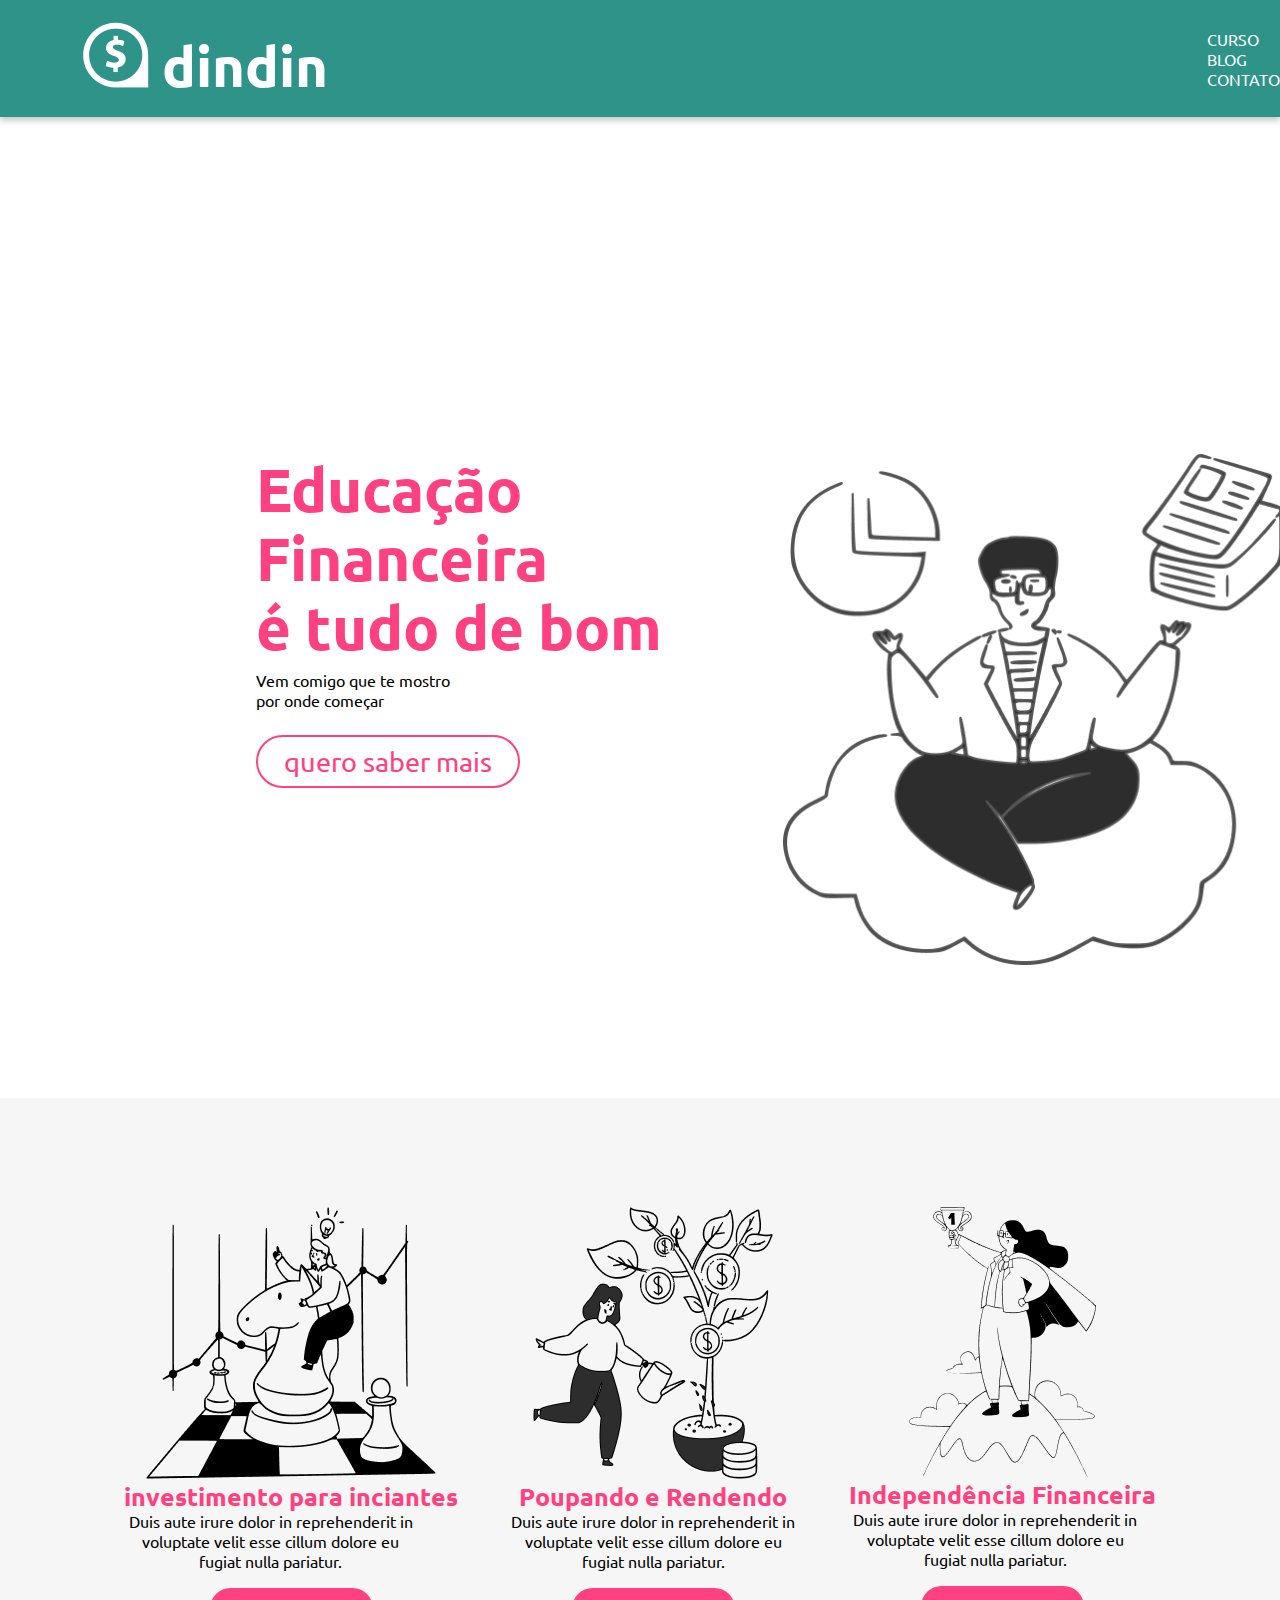
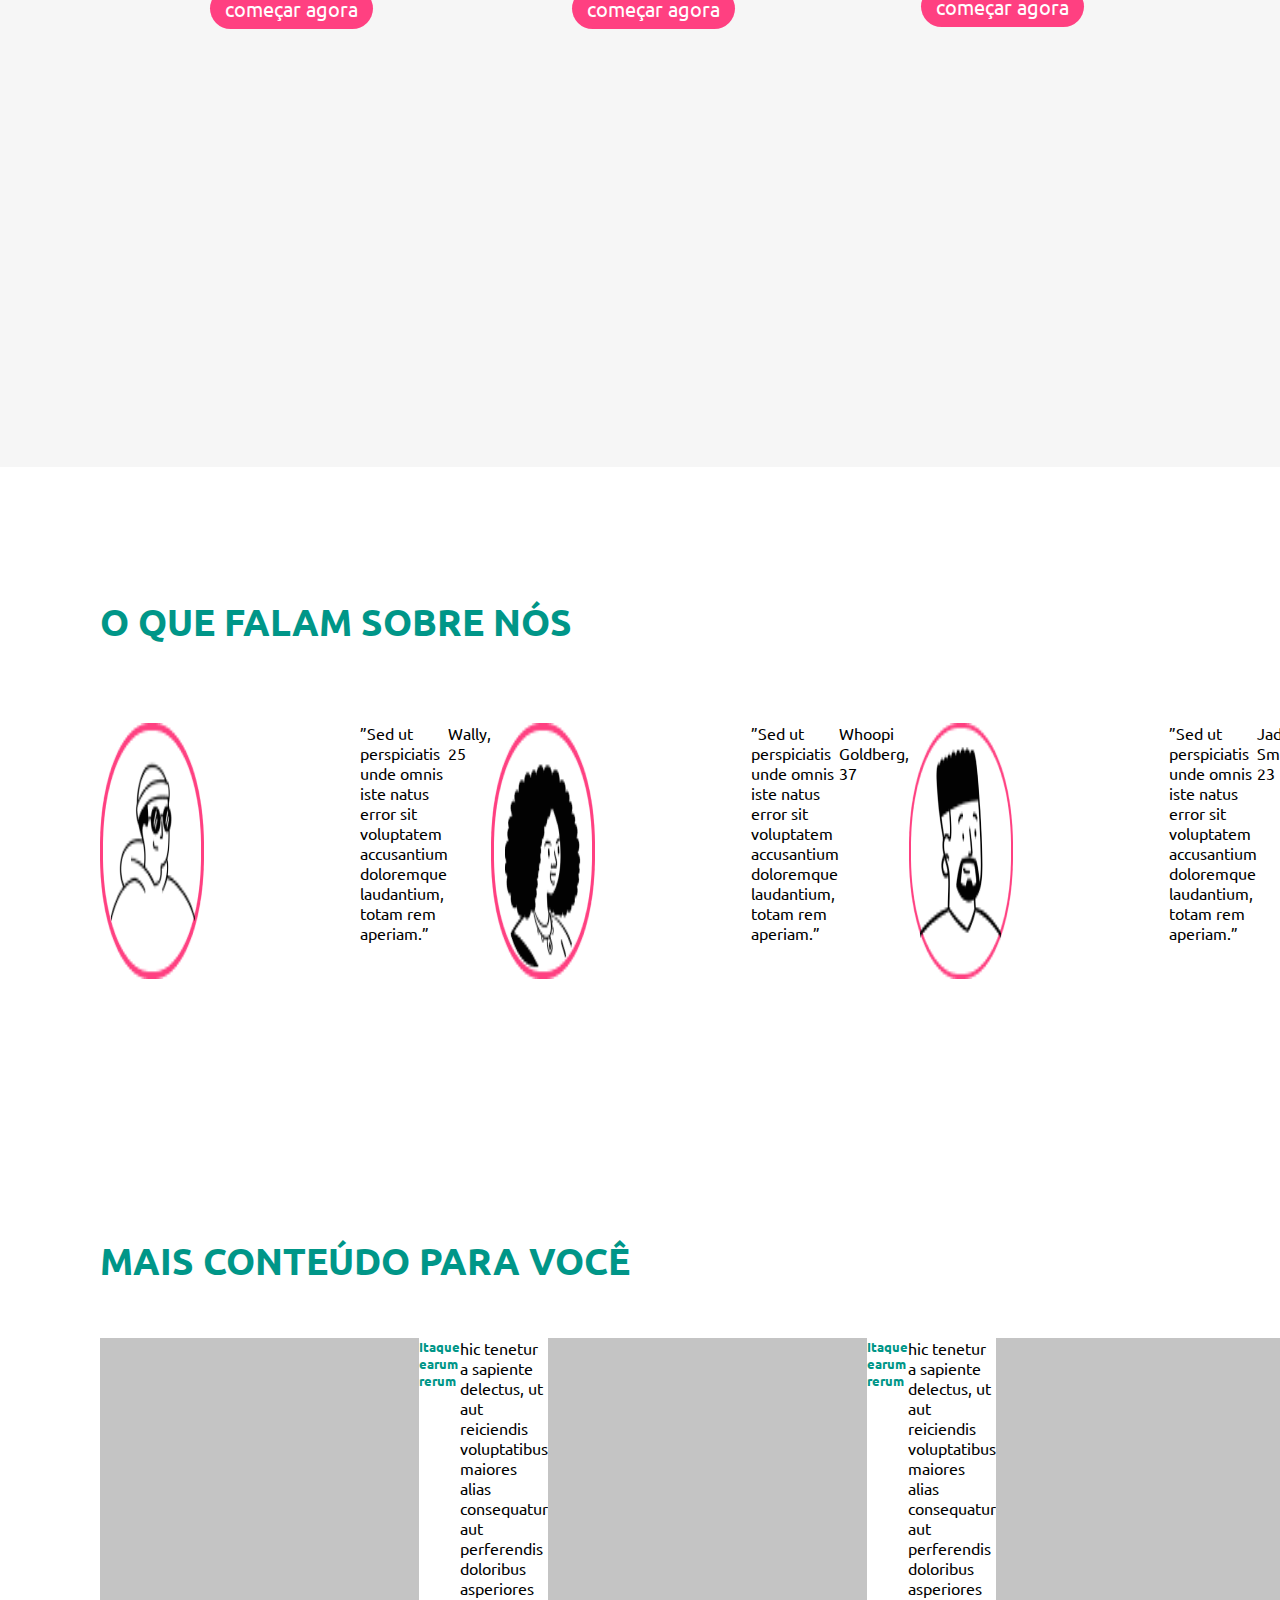
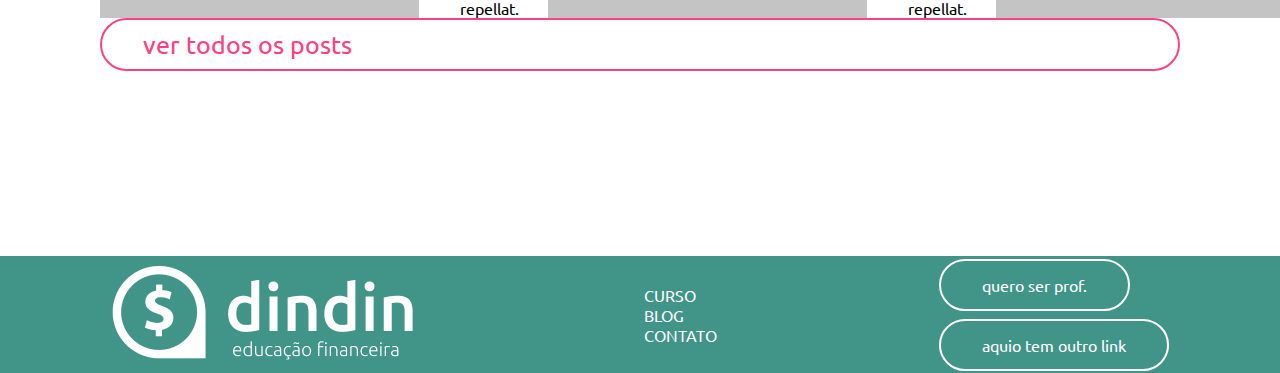
<file: index.html>
<!DOCTYPE html>
<html lang="pt-br">

<head>
    <meta charset="UTF-8">
    <meta http-equiv="X-UA-Compatible" content="IE=edge">
    <meta name="viewport" content="width=device-width, initial-scale=1.0">
    <title>Dindin - Educação Financeira</title>
    <link rel="preconnect" href="https://fonts.googleapis.com">
    <link rel="preconnect" href="https://fonts.gstatic.com" crossorigin>
    <link href="https://fonts.googleapis.com/css2?family=Ubuntu:wght@400;700&display=swap" rel="stylesheet">
    <link rel="stylesheet" href="inicio.css">
    <link rel="stylesheet" href="global.css">

</head>



<body>
    <header>
        <div>
        <img class="logo__dindin" src="imagens/dindin-logo-white.png" alt="logo Dindin">
        <div>
        <a class="textologo" href="index.html"><strong>dindin</strong></a>


        <nav class="nav-display-flex">
            <li><a href="Cursos.html">CURSO</a></li>
            <li><a href="">BLOG</a></li>
            <li><a href="contato.html">CONTATO</a></li>
        </nav>
        </div>
        </div>
    </header>

    <section class="flex-container1">

        <div class="text-around1">
            <h2 class="title">Educação Financeira <br>é tudo de bom</h2>
            <p class="text-margin2">Vem comigo que te mostro<br>
                por onde começar</p>
            <a class="button-sabermais">quero saber mais</a>
        </div>
        <div>
            <img class='banner1' src="imagens/ilustra-banner.png" alt="banner1" width="501" height="511">
        </div>
    </section>

    <section class="flex-container justify-content-around">

        <div class="text-align-center">
            <img class="imagembox" src="imagens/imagem1.png" alt="imagem1">
            <h3>investimento para inciantes</h3>
            <p class="text-margin">Duis aute irure dolor in reprehenderit in voluptate velit esse cillum dolore eu
                fugiat nulla pariatur.
            </p>
            <a class="pink-button" href="">começar agora</a>
        </div>

        <div class="text-align-center">
            <img class="imagembox" src="imagens/image 2 traced.png" alt="imagem2">
            <h3>Poupando e Rendendo</h3>
            <p class="text-margin">Duis aute irure dolor in reprehenderit in voluptate velit esse cillum dolore eu
                fugiat nulla pariatur.
            </p>
            <a class="pink-button" href="">começar agora</a>
        </div>

        <div class="text-align-center">
            <img class="imagembox" src="imagens/image 4 (Traced).png" alt="imagem3">
            <h3>Independência Financeira</h3>
            <p class="text-margin">Duis aute irure dolor in reprehenderit in voluptate velit esse cillum dolore eu
                fugiat nulla pariatur.
            </p>
            <a class="pink-button" href="">começar agora</a>
        </div>
    </section>

    <section class="flex-container2">
        
            <h6>O QUE FALAM SOBRE NÓS</h6>
        
        <div class="textofase3">
        <img src="imagens/imagens2/icon-wally.png" alt="cirulo em volta">
        <p class="text-margin2">”Sed ut perspiciatis unde omnis iste natus error sit voluptatem accusantium doloremque laudantium, totam rem
            aperiam.” </p>
        <p>Wally, 25</p>

        <img src="imagens/imagens2/icon-whoopi.png" alt="circulo em volta">
        <P class="text-margin2">”Sed ut perspiciatis unde omnis iste natus error sit voluptatem accusantium doloremque laudantium, totam rem
            aperiam.”</P>
        <P>Whoopi Goldberg, 37</P>

        <break-word></break-word><img src="imagens/imagens2/icon-jaden.png" alt="circulo em volta">
        <p class="text-margin2">”Sed ut perspiciatis unde omnis iste natus error sit voluptatem accusantium doloremque laudantium, totam rem
            aperiam.”</p>
        <p>Jaden Smith, 23</p>

        <img src="imagens/imagens2/icon-jane.png" alt="circulo em volta">
        <p class="text-margin2">”Sed ut perspiciatis unde omnis iste natus error sit voluptatem accusantium doloremque laudantium, totam rem
            aperiam.”</p>
        <p>Janes Joplin, 29</p>
        </div>
    </section>

    <section>
        <H4>MAIS CONTEÚDO PARA VOCÊ</H4>

        <div class="container">
        <img class='retangulo1' src="imagens/Rectangle 16.png" alt="retangulo cinza">
        <h5><strong>Itaque earum rerum</strong><br></h5>
          <p>hic tenetur a sapiente delectus, ut aut reiciendis voluptatibus maiores alias consequatur aut perferendis
            doloribus asperiores repellat.</p>

        <img class='retangulo2' src="imagens/Rectangle 16.png" alt="retangulo cinza2">
        <h5><strong>Itaque earum rerum </strong><br></h5>
            hic tenetur a sapiente delectus, ut aut reiciendis voluptatibus maiores alias consequatur aut perferendis
            doloribus asperiores repellat.</p>

        <img class='retangulo3' src="imagens/Rectangle 16.png" alt="retangulo cinza3">
        <h5><strong>Itaque earum rerum </strong><br></h5>
        <p>phic tenetur a sapiente delectus, ut aut reiciendis voluptatibus maiores alias consequatur aut perferendis
            doloribus asperiores repellat.</p>
        </div>
        <a class='postbuton' href="post.html">ver todos os posts</a>
    </section>


    <footer>
        
        <div>
        <img class="logo-rodape1" src="imagens/logo-footer.png" alt="logo dindin rodape">
        </div>
        
        <div class="a-rodape">
        <nav class="navrodape">
            <li><a href="Cursos.html">CURSO</a></li>
            <li><a href="">BLOG</a></li>
            <li><a href="contato.html">CONTATO</a></li>
        </nav>
        </div>
        
        <div class="link-rodape">
        <a class='botao-professor' href="">quero ser prof.</a><br><br><br>
        <a class='botao-outro-link' href="">aquio tem outro link</a>
        </div>

    </footer>

</body>

</html>
</file>
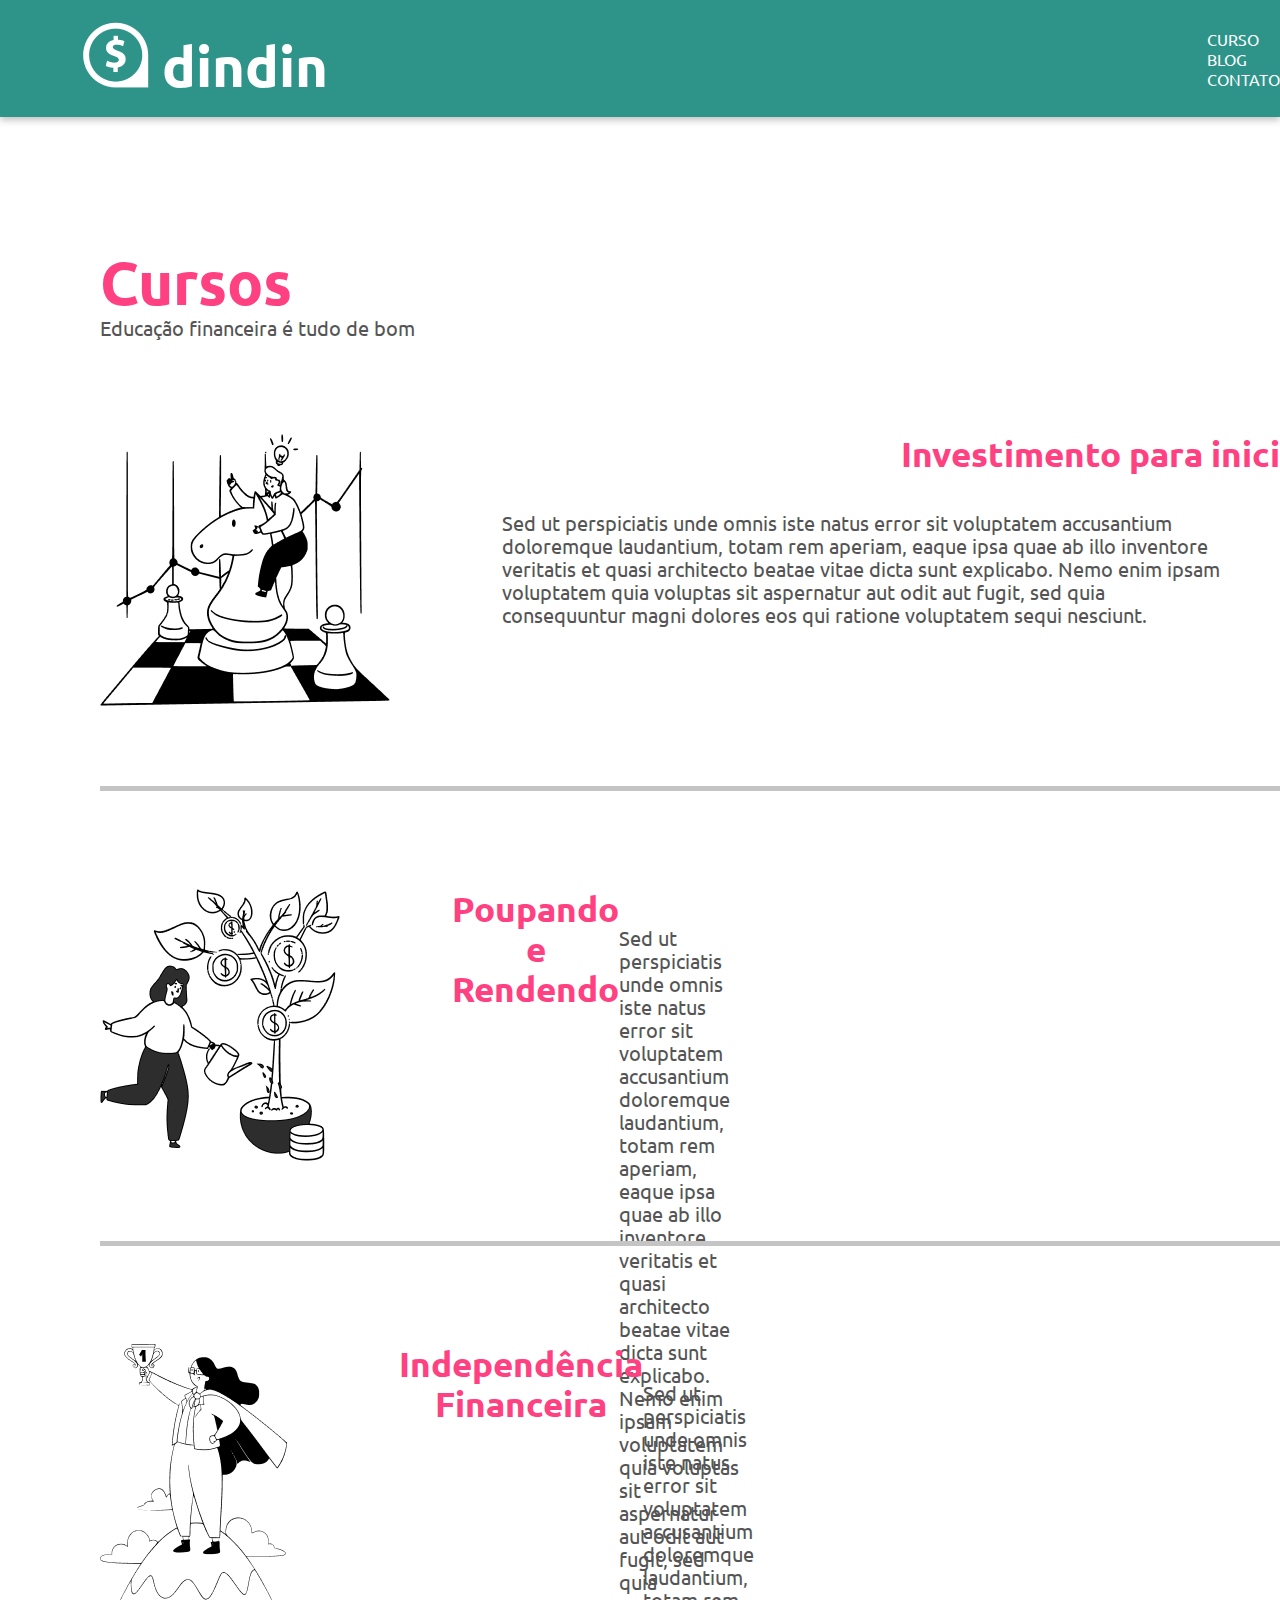
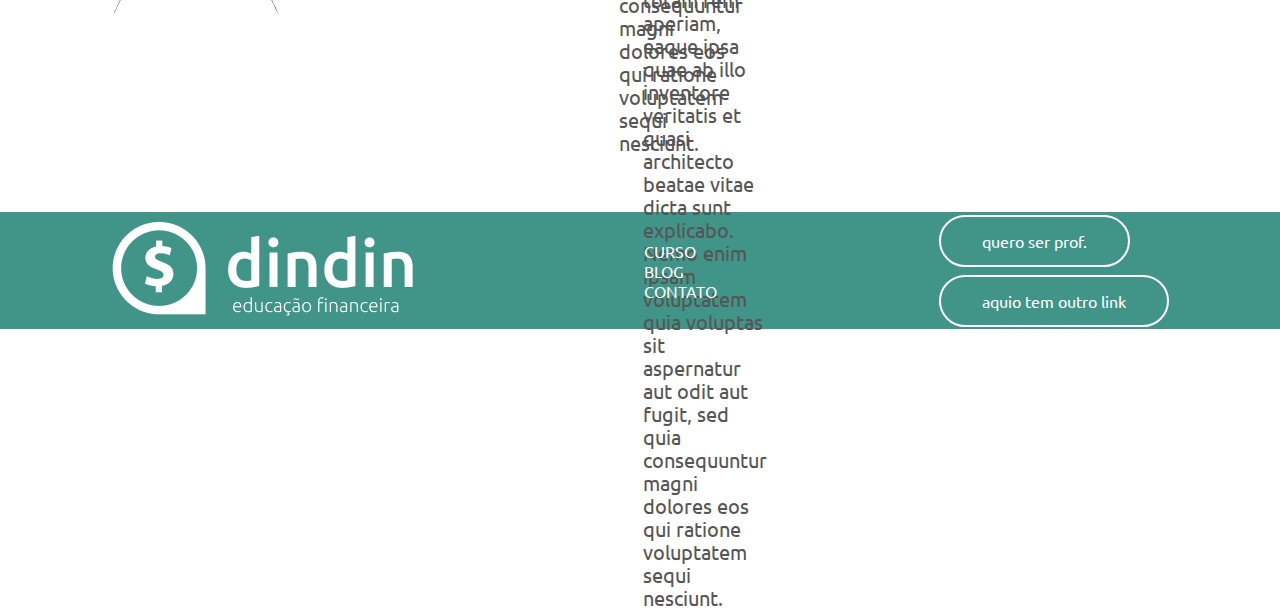
<file: Cursos.html>
<!DOCTYPE html>
<!DOCTYPE html>
<html lang="pt-br                                       ">

<head>
    <meta charset="UTF-8">
    <meta http-equiv="X-UA-Compatible" content="IE=edge">
    <meta name="viewport" content="width=device-width, initial-scale=1.0">
    <title>Dindin - Educação Financeira</title>
    <link rel="preconnect" href="https://fonts.googleapis.com">
    <link rel="preconnect" href="https://fonts.gstatic.com" crossorigin>
    <link href="https://fonts.googleapis.com/css2?family=Ubuntu:wght@400;700&display=swap" rel="stylesheet">
    <link rel="stylesheet" href="cursos.css">
    <link rel="stylesheet" href="global.css">
</head>



<body>
    <header>

        <img class="logo__dindin" src="imagens/dindin-logo-white.png" alt="logo Dindin">
        <a class="textologo" href="index.html"><strong>dindin</strong></a>

        <nav>
            <li><a href="Cursos.html">CURSO</a></li>
            <li><a href="">BLOG</a></li>
            <li><a href="contato.html">CONTATO</a></li>
        </nav>
    </header>


    <section>
        <h1>Cursos</h1>
        <p>Educação financeira é tudo de bom</p>


        <div class="container-flex">
            <img class='flex1' src="imagens/imagem1.png" alt="cavalo jogo xadrez">
        


            <div>
                <h2>Investimento para iniciantes</h2>
                <p class="text-flex">Sed ut perspiciatis unde omnis iste natus error sit voluptatem accusantium
                    doloremque laudantium, totam rem aperiam, eaque ipsa quae ab illo inventore veritatis et quasi
                    architecto beatae vitae dicta sunt explicabo. Nemo enim ipsam voluptatem quia voluptas sit
                    aspernatur aut odit aut fugit, sed quia consequuntur magni dolores eos qui ratione voluptatem sequi
                    nesciunt.
                </p>
                <a href="">começar agora</a><br><br><br>
        </div>
        </div>

        
            <img src="imagens/linha.png" alt="linha separando">

            <div class="container-flex">
                <img class='flex1' src="imagens/image 2 traced.png" alt="regando planta">
                <h2>Poupando e Rendendo</h2>
                <p class="text-flex">Sed ut perspiciatis unde omnis iste natus error sit voluptatem accusantium
                    doloremque laudantium, totam rem aperiam, eaque ipsa quae ab illo inventore veritatis et quasi
                    architecto beatae vitae dicta sunt explicabo. Nemo enim ipsam voluptatem quia voluptas sit
                    aspernatur aut odit aut fugit, sed quia consequuntur magni dolores eos qui ratione voluptatem sequi
                    nesciunt.
                </p>
                <a href="">começar agora</a><br><br><br>
            </div>
            <img class='flex2' src="imagens/linha.png" alt="linha separando">

            <div class="container-flex">
                <img class='flex1' src="imagens/image 4 (Traced).png" alt="segurando troféu">
                <h2>Independência Financeira</h2>
                <p class="text-flex">Sed ut perspiciatis unde omnis iste natus error sit voluptatem accusantium
                    doloremque laudantium, totam rem aperiam, eaque ipsa quae ab illo inventore veritatis et quasi
                    architecto beatae vitae dicta sunt explicabo. Nemo enim ipsam voluptatem quia voluptas sit
                    aspernatur aut odit aut fugit, sed quia consequuntur magni dolores eos qui ratione voluptatem sequi
                    nesciunt.
                </p>
                <a href="">começar agora</a>
            </div>
    </section>

    <footer>

        <div>
            <img class="logo-rodape1" src="imagens/logo-footer.png" alt="logo dindin rodape">
        </div>

        <div class="a-rodape">
            <nav class="navrodape">
                <li><a href="Cursos.html">CURSO</a></li>
                <li><a href="">BLOG</a></li>
                <li><a href="contato.html">CONTATO</a></li>
            </nav>
        </div>

        <div class="link-rodape">
            <a class='botao-professor' href="">quero ser prof.</a><br><br><br>
            <a class='botao-outro-link' href="">aquio tem outro link</a>
        </div>

    </footer>
</body>
</file>
<file: inicio.css>
.title2 {
    width: 462px;
    height: 62px;
    left: 207px;
    top: 477px;
    font-family: 'Ubuntu';
    font-style: normal;
    font-weight: 400;
    font-size: 27px;
    line-height: 31px;
    color: #555555;
}


.flex-container1 {
    display: flex;
    margin-top: 207px;
}

.justify-content-around {
    justify-content: space-around;
    background: url(imagens/background.png);
    height: 730px;
    left: 0px;
    top: 829px;
    padding-top: 109px;
    display: flex;
}

h2 {
    width: 488px;
    height: 216px;
    left: 206px;
    top: 242px;
    font-family: 'Ubuntu';
    font-style: normal;
    font-weight: 700;
    font-size: 60px;
    line-height: 69px;
    color: #FF4081;
    margin-left: 156px;
    margin-right: 39px;
}

h3 {
    font-family: 'Ubuntu';
    font-style: normal;
    font-weight: 700;
    font-size: 25px;
    line-height: 29px;
    text-align: center;
    color: #FF4081;
}

.text-align-center {
    text-align: center;

}

.pink-button {
    background: #FF4081;
    border-radius: 62px;
    font-family: 'Ubuntu';
    font-style: normal;
    font-weight: 400;
    font-size: 20px;
    line-height: 23px;
    text-align: center;
    color: #FFFFFF;
    padding: 8px 15px;

}

.button-sabermais {
    width: 268px;
    height: 51px;
    top: 577px;
    border: 2px solid #FF4081;
    box-sizing: border-box;
    border-radius: 62px;
    font-family: 'Ubuntu';
    font-style: normal;
    font-weight: 400;
    font-size: 27px;
    line-height: 31px;
    color: #FF4081;
    padding: 8px 26px;
    margin-left: 156px;
}

.text-margin {
    margin-bottom: 26px;
    width: 293px;
}

.text-margin2 {
    margin-bottom: 36px;
    margin-left: 156px;

}

.position {
    position: relative;
    right: 97px;
    bottom: 25px;
}

h4 {
    width: 530px;
    height: 43px;
    left: 128px;
    top: 2351px;
    font-family: 'Ubuntu';
    font-style: normal;
    font-weight: 700;
    font-size: 37px;
    line-height: 43px;
    color: #009688;
    margin-bottom: 56px;
}

.container {
    display: flex;
    text-align: left;
    justify-content: space-around;
}

h5 {
    color: #009688;
}

h6 {
    font-style: normal;
    font-weight: 700;
    font-size: 37px;
    line-height: 50px;
    color: #009688;
    margin-bottom: 76px;
}

.textofase3 {
    display: flex;
}

.postbuton {
    
    font-family: 'Ubuntu';
    font-style: normal;
    font-weight: 400;
    font-size: 25px;
    line-height: 29px;
    color: #FF4081;
    border: 2px solid #FF4081;
    box-sizing: border-box;
    border-radius: 62px;
    text-align: center;
    padding: 10px 41px;
    margin-bottom: 55px;
    display: flex;

}
</file>
<file: global.css>
* {
    text-decoration: none;
    font-family: Ubuntu;
    list-style-type: none;
    margin: 0;
    padding: 0;
}

header {
    height: 117px;
    background: #2E948A;
    box-shadow: 0px 3px 7px rgba(0, 0, 0, 0.25);
    align-items: center;
    justify-content: end;
    display: flex ;
}

.logo__dindin {
    position: absolute;
    width: 69px;
    height: 71px;
    left: 82px;
    top: 20px;
}

.textologo {
    position: absolute;
    width: 164px;
    height: 64px;
    left: 162px;
    top: 33px;
    font-family: 'Ubuntu';
    font-style: normal;
    font-weight: 500;
    font-size: 56px;
    line-height: 64px;
    color: white;
}

a {
    color: white;
}

section {
    padding: 130px 100px;
}

footer {
    display: flex   ;
    height: 207px;
    background: #419488;
    display: flex;
    justify-content: space-around;
    align-items: center;
    height: 117px;
}

.botao-professor {
    left: 70.42%;
    right: 9.51%;
    top: 24.15%;
    bottom: 51.21%;
    border: 2px solid #FFFFFF;
    box-sizing: border-box;
    border-radius: 62px;
    padding: 14px 41px
}

.botao-outro-link {
    left: 70.42%;
    right: 9.51%;
    top: 24.15%;
    bottom: 51.21%;
    border: 2px solid #FFFFFF;
    box-sizing: border-box;
    border-radius: 62px;
    padding: 14px 41px
}
</file>
<file: cursos.css>
h1 {
    width: 263px;
    height: 69px;
    left: 82px;
    top: 198px;
    color: #FF4081;
    font-weight: 700;
    font-size: 60px;
    line-height: 69px;
}

p {
    width: 317px;
    height: 23px;
    left: 82px;
    top: 267px;
    font-family: 'Ubuntu';
    font-style: normal;
    font-weight: 400;
    font-size: 20px;
    line-height: 23px;
    color: #555555;
}

.container-flex {
    display: flex;
    margin-bottom: 68px;
    margin-top: 95px;

}

.flex1 {
    margin-right: 112px;

}

h2 {
    font-weight: 700;
    font-size: 35px;
    line-height: 40px;
    text-align: center;

    color: #FF4081;
}

.text-flex {
    margin-top: 37px;
    text-align: left;
    padding-right: 545px;
    width: 724px;
    height: 105px;
    left: 545px;
    top: 483px;
}
</file>
